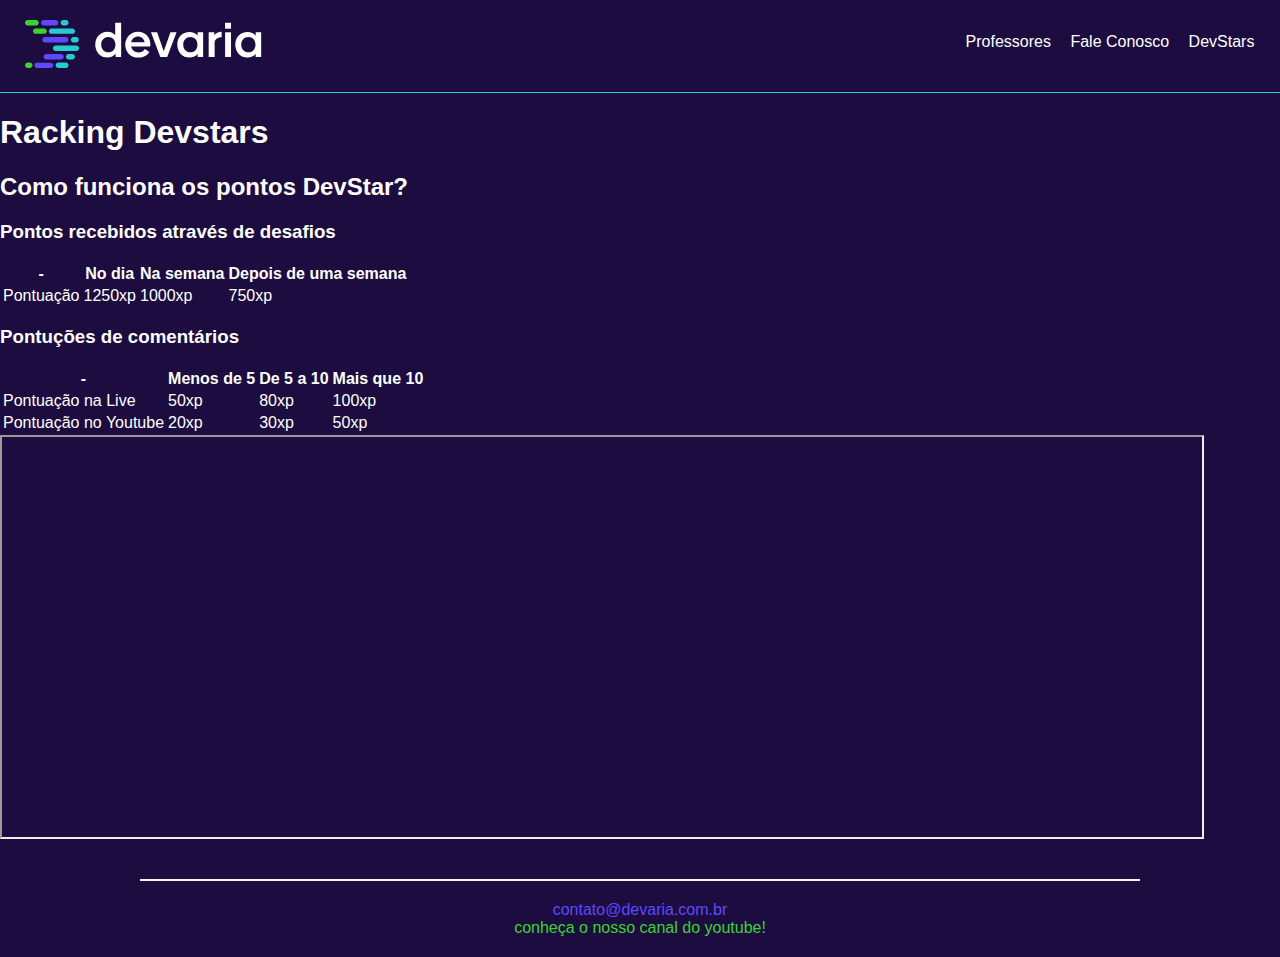
<file: devstar.html>
<!DOCTYPE html>
<html lang="pt-BR">

<head>
    <meta charset="utf-8" />
    <title>DevStars!</title>
    <meta name="viewport" content="width=device-width, initial-scale=1.0" />
    <link rel="stylesheet" href="public/css/devaria.css" />
    <link rel="stylesheet" href="public/css/footer.css" />
    <link rel="stylesheet" href="public/css/header.css" />
</head>

<body>
    <header>
        <a href="index.html" class="link-logo">
            <img src="public/fotos/logo-devaria.svg" alt="Logo devaria" />
        </a>
        <nav class="menu">
            <ul>
                <li><a href="Professores.html"> Professores</a></li>
                <li><a href="FaleConosco.html">Fale Conosco</a></li>
                <li><a href="DevStars.html">DevStars</a></li>
            </ul>
        </nav>
    </header>
    <main>
        <h1>Racking Devstars</h1>

        <h2>Como funciona os pontos DevStar?</h2>
        <section>
            <h3>Pontos recebidos através de desafios</h3>
            <table>
                <thead>
                    <th>-</th>
                    <th>No dia</th>
                    <th>Na semana</th>
                    <th>Depois de uma semana</th>
                </thead>
                <tbody>
                    <tr>
                        <td>Pontuação</td>
                        <td>1250xp</td>
                        <td>1000xp</td>
                        <td>750xp</td>
                    </tr>
                </tbody>
            </table>
        </section>
        <section>
            <h3>Pontuções de comentários</h3>
            <table>
                <thead>
                    <th>-</th>
                    <th>Menos de 5</th>
                    <th>De 5 a 10</th>
                    <th>Mais que 10</th>
                </thead>
                <tbody>
                    <tr>
                        <td>Pontuação na Live</td>
                        <td>50xp</td>
                        <td>80xp</td>
                        <td>100xp</td>
                    </tr>
                    <tr>
                        <td>Pontuação no Youtube</td>
                        <td>20xp</td>
                        <td>30xp</td>
                        <td>50xp</td>                        
                    </tr>
                </tbody>
            </table>
        </section>
        <section>
            <div>
                <iframe src="https://www.devaria.com.br/devstars" width="1200" height="400"></iframe>
            </div>
        </section>
        <br>
        <br>
    </main>
    <footer>
        <section>
            <span>contato@devaria.com.br</span> <br />
            <span>Conheça o nosso canal do Youtube!</span>
        </section>
    </footer>
</body>

</html>
</file>
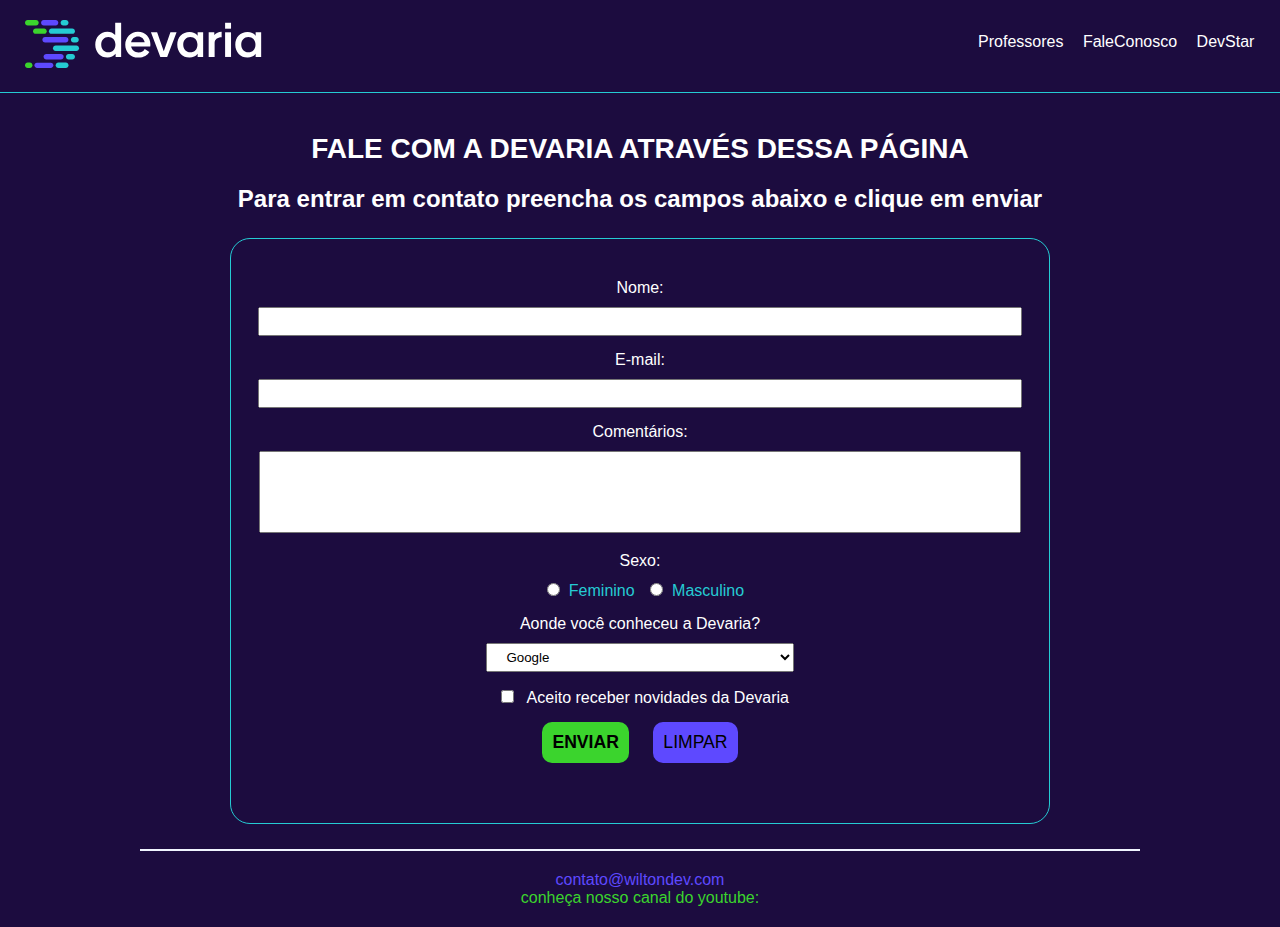
<file: FaleConosco.html>
<!DOCTYPE html>
<html lang="pt-BR">
<head>
    <meta charset="UTF-8">
    <meta http-equiv="X-UA-Compatible" content="IE=edge">
    <meta name="viewport" content="width=device-width, initial-scale=1.0">
    <link rel="stylesheet" href="public/css/index.css"/>
    <link rel="stylesheet" href="public/css/devaria.css">
    <link rel="stylesheet" href="public/css/header.css">
    <link rel="stylesheet" href="public/css/footer.css">
    <link rel="stylesheet" href="public/css/fale-conosco.css">
    <title>Fale conosco.</title>

    
</head>
<body>
    <header>
        <a href="index.html" class="link-logo">
            <img src="public/fotos/logo-devaria.svg" alt="Logo devaria"/>
        </a>
        <nav class="menu">
            <ul>
                <li><a href="Professores.html">Professores</a></li>
                <li ><a href="FaleConosco.html">FaleConosco</a></li>
                <li ><a href="Devstar.html">DevStar</a></li>
            </ul>
        </nav>
    </header>
    <main>
        <h1 class="title text-center">Fale com a devaria através dessa página</h1>
        <h2 class="sub-title text-center">Para entrar em contato preencha os campos abaixo e clique em enviar</h2>
        <form action="index.html" class="contact-form margin-horizontal-20px">
            <div>
                <label>Nome:</label>
                <input type="text" name="Nome" maxlength="70" required="true" />
            </div>
            <div>
                <label>E-mail:</label>
                <input type="text" name="Email" maxlength="150" required="true" />
            </div>
            <div>
                <label>Comentários:</label>
                <textarea name="Comentario" cols="50" rows="4" required="true"></textarea>
            </div>
            <div>
                <label>Sexo:</label>
                <input type="radio" name="Sexo" /><span>Feminino</span>
                <input type="radio" name="Sexo" /><span>Masculino</span>
            </div>
            <div>
                <label>Aonde você conheceu a Devaria?</label>
                <select name="Conheceu">
                    <option>Youtube</option>
                    <option>Amigos</option>
                    <option selected>Google</option>
                    <option>Outros</option>
                </select>
            </div>
            <div>
                <input type="checkbox" name="Aceite" />
                <span>Aceito receber novidades da Devaria</span>
            </div>
            <div>
                <input type="submit" name="Enviar" value="Enviar" />
                <input type="reset" name="Limpar" value="Limpar" />
            </div>
        </form>
    </main>
    <footer>
        <section>
            <span>contato@wiltondev.com</span>
            <br>
            <span>Conheça nosso canal do YouTube: </span>
           
        </section>
    </footer>
    
</body>
</html>
</file>
<file: public/css/devaria.css>
/* Estilos globais do site */
html {
    height: 100%;
}

body {
    background-color: #1c0c3f;
    font-family: sans-serif;
    color: #fff;
    margin: 0;
}

.title {
    padding: 0 20px;
    font-size: 1.75em;
    text-transform: uppercase;
}

h1.title {
    margin: 40px auto 20px;
}

.text-justify {
    text-align: justify;
}

.text-center {
    text-align: center;
}

.margin-horizontal-20px {
    margin-left: 20px;
    margin-right: 20px;
}

@media screen and (min-width: 992px) {
    .width-50pct-desktop {
        width: 50% !important;
    }
}
</file>
<file: public/css/footer.css>
/* Estilos relacionados ao rodapé */

footer {
   text-align: center;
   border-top: 2px solid #f0f5ff;
   padding: 20px;
   width: 75%;
   margin: auto;
   text-transform: lowercase;
    
}

footer section span:first-child {
    color: #5e49ff
}

footer section span:last-child {
    color: #3bd42d;
}
</file>
<file: public/css/header.css>
/* Estilos do header*/

header .link-logo{
    display: block;
    padding:20px 25px;
    border-bottom: 1px solid #25cbd3;
}


header nav ul {
    padding: 0;
    text-align: center;
}
header nav ul li {
    display: inline-block;
} 

header nav ul li:not(:last-child){
margin-right: 15px;
}

.menu li a {
    color:#fff;
    text-decoration: none;
}

.menu li a:hover {
    color: #3BD42D;
    text-decoration: underline;
}

@media screen and (min-width: 992px) {
    header{
         position: relative;
    }   
    .menu {
        position: absolute;
        right: 2%;
        top: 18%;
    }
}
</file>
<file: public/css/index.css>
/* Estilos da pagina index */
main{
    text-align: center;
}
.cover-container figure img {
    width:100%;
}

main h3.title {
    font-size: 1.2em;
}

main section abbr {
    color: #25cbd3;
}

@media screen and (min-width: 992px) {
    .cover-container {
        width: 40%;
    }

    .cover-container,
    .section-video{
        display:inline-block;
    }

    main .section-azure blockquote {
        width:70%;
        margin: auto;
        margin-bottom: 25px;
        text-align: center;
    }
}
</file>
<file: public/css/fale-conosco.css>
/* Estilos relacionados a pagina de fale conosco */

.sub-title {
    margin: 0 20px;
}

main .contact-form > div {
    margin: 15px 0px;
}

main .contact-form > div label {
    display: block;
    margin-bottom: 10px;
}

main .contact-form input,
main .contact-form select,
main .contact-form textarea {
    width: 90%;
    padding: 5px 15px;
    outline-color: #3bd42d;
}

main .contact-form select {
    width: 100%;
}

main .contact-form textarea {
    resize: none;
    padding-top: 15px;
}

main .contact-form > div input[type="radio"],
main .contact-form > div input[type="checkbox"] {
    width: 25px;
}

main .contact-form > div:nth-child(4) span {
    color: #25cbd3;
}

main .contact-form > div input[type="submit"],
main .contact-form > div input[type="reset"] {
    width: 100%;
    margin-bottom: 20px;
    border: none;
    text-transform: uppercase;
    border-radius: 10px;
    font-size: 1.1em;
}

main .contact-form > div input[type="submit"] {
    background-color: #3bd42d;
    padding: 10px;
    font-weight: bold;
}

main .contact-form > div input[type="reset"] {
    background-color: #5e49ff;
}

@media screen and (min-width: 992px) {
    main .contact-form {
        width: 60%;
        border: 1px solid #25cbd3;
        border-radius: 20px;
        padding: 25px;
        margin: 25px auto;
    }

    main .contact-form input,
    main .contact-form textarea {
        width: 95%;
    }

    main .contact-form select {
        width: 40%;
    }

    main .contact-form > div input[type="submit"],
    main .contact-form > div input[type="reset"] {
        width: auto;
        padding: 10px;
        outline: none;
    }

    main .contact-form > div input[type="submit"] {
        margin-right: 20px;
    }
}
</file>
